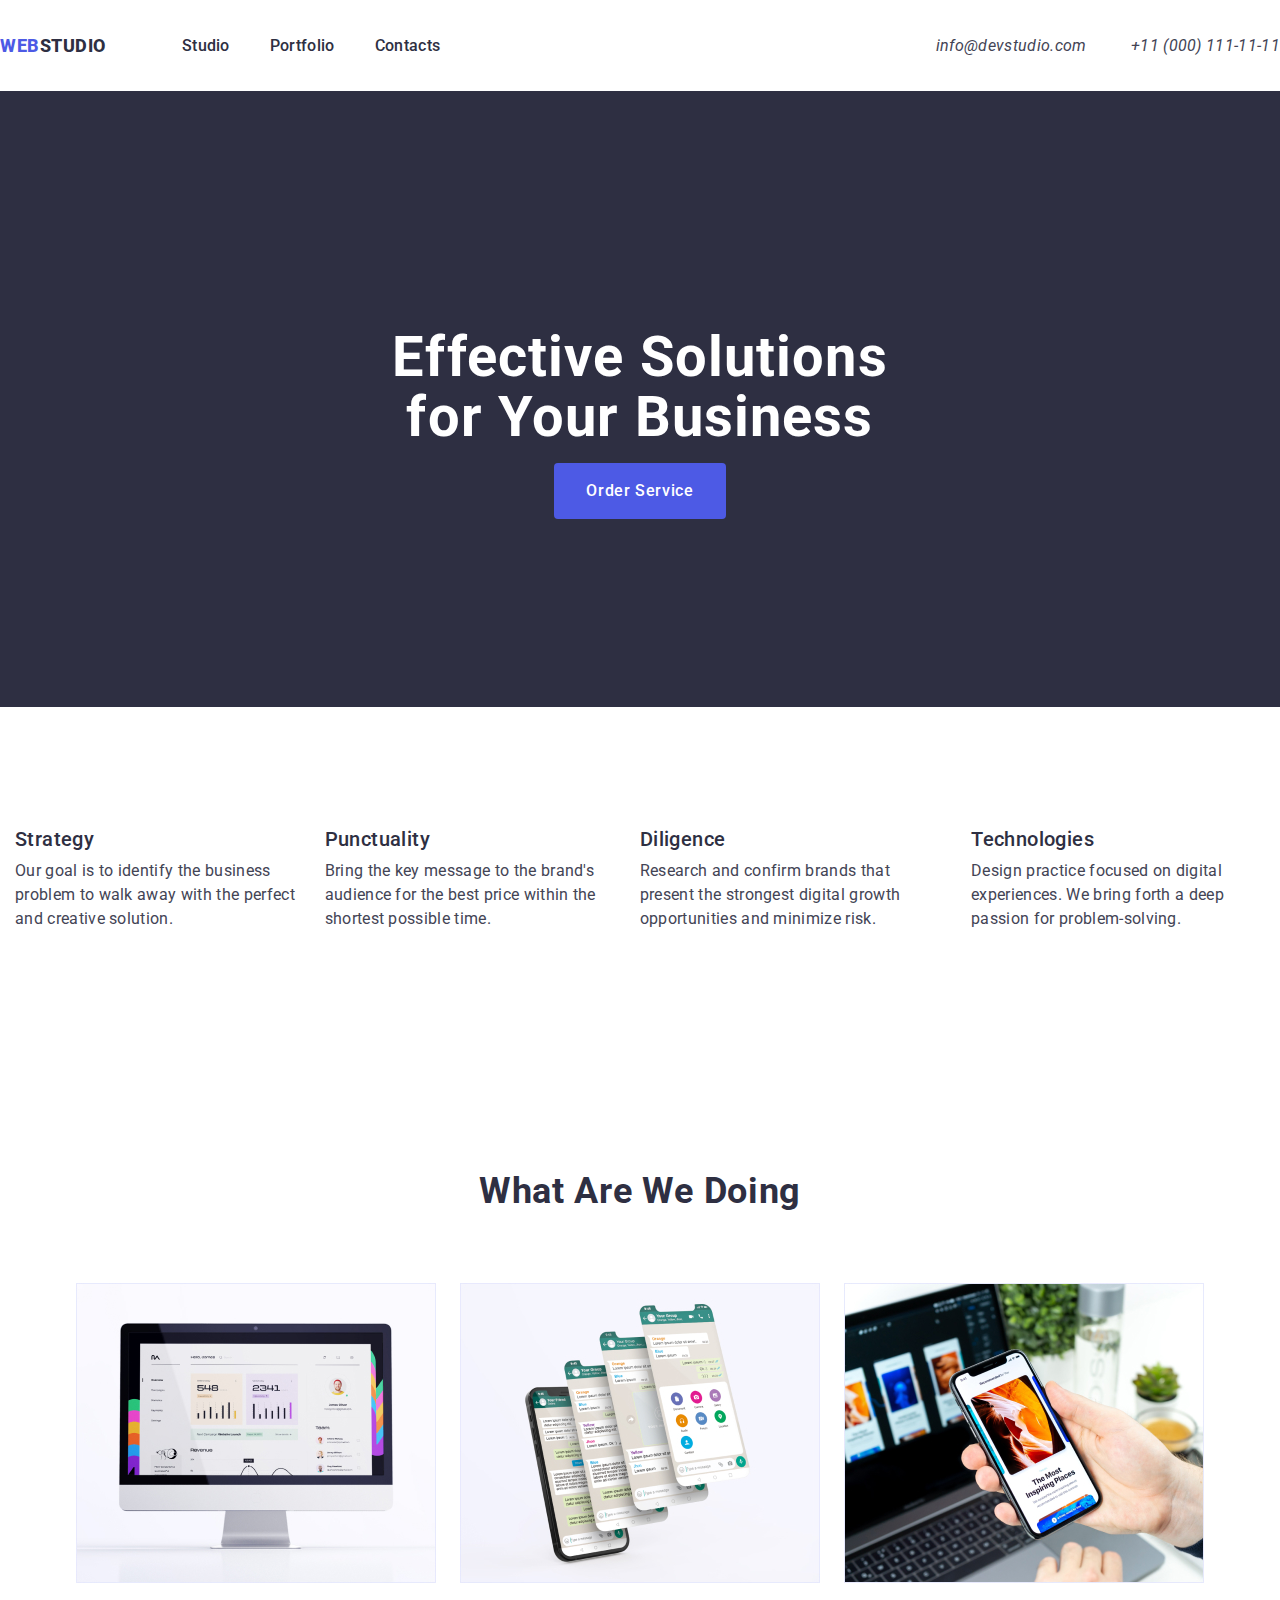
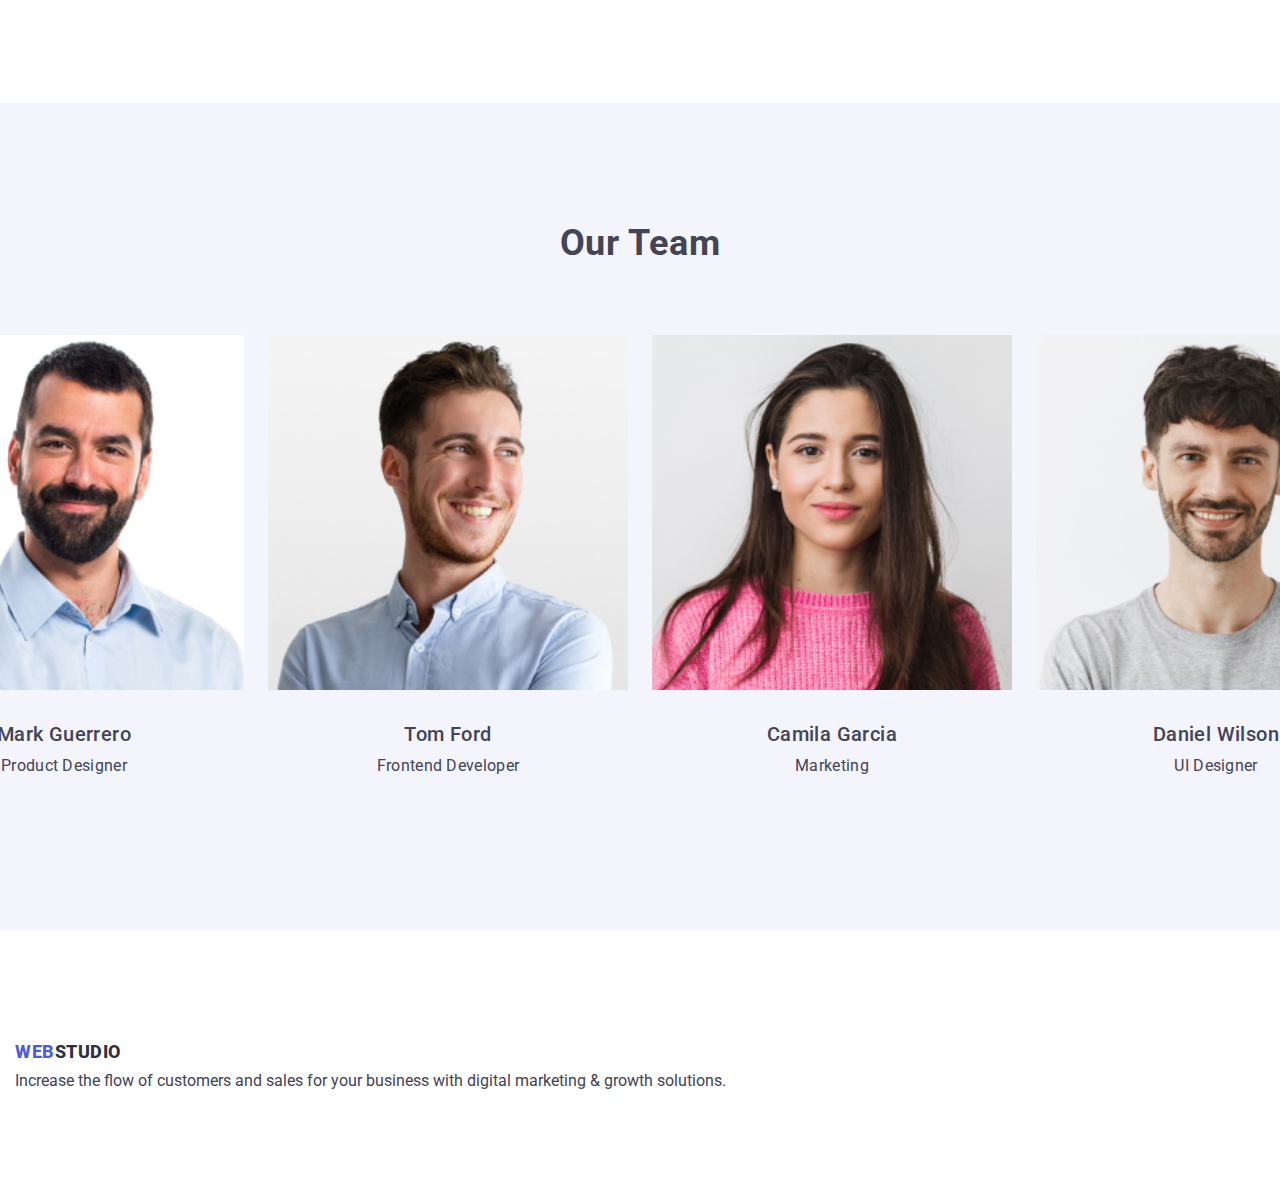
<file: index.html>
<!doctype html><html lang="en"><head><meta charset="UTF-8"><meta name="viewport" content="width=device-width,initial-scale=1"><title>Document</title><link rel="preconnect" href="https://fonts.googleapis.com"><link rel="preconnect" href="https://fonts.gstatic.com" crossorigin><link href="https://fonts.googleapis.com/css2?family=Raleway:wght@800&family=Roboto:wght@400;500;700&display=swap" rel="stylesheet"><link rel="stylesheet" href="./style.css"></head><body><header class="header-page header container"><nav class="header__nav"><a class="header__logo" href="./index.html"><span>Web</span>Studio</a><ul class="header__menu-list nav-menu"><li class="nav-menu__link"><a href="">Studio</a></li><li class="nav-menu__link"><a href="./portfolio.html">Portfolio</a></li><li class="nav-menu__link"><a href="">Contacts</a></li></ul></nav><address class="header__adress header-adress"><a class="header-adress__mailto" href="mailto:info@devstudio.com">info@devstudio.com</a> <a class="header-adress__tel" href="tel:+11(000)111111">+11 (000) 111-11-11</a></address></header><main><section class="hero-page"><div class="container heropage"><h1 class="hero-page__title title">Effective Solutions<br>for Your Business</h1><button class="hero-page__button button">Order Service</button></div></section><section class="features-page"><div class="container"><ul class="features-page__menu menu-features"><li class="menu-features__item"><h2 class="menu-features__title">Strategy</h2><p class="menu-features__text">Our goal is to identify the business problem to walk away with the perfect and creative solution.</p></li><li class="menu-features__item"><h2 class="menu-features__title">Punctuality</h2><p class="menu-features__text">Bring the key message to the brand's audience for the best price within the shortest possible time.</p></li><li class="menu-features__item"><h2 class="menu-features__title">Diligence</h2><p class="menu-features__text">Research and confirm brands that present the strongest digital growth opportunities and minimize risk.</p></li><li class="menu-features__item"><h2 class="menu-features__title">Technologies</h2><p class="menu-features__text">Design practice focused on digital experiences. We bring forth a deep passion for problem-solving.</p></li></ul></div></section><section class="works-page"><div class="conteiner"><h1 class="works-page__title">What are we doing</h1><ul class="work-page__menu menu-works-page"><li class="menu-works-page__item"><img class="menu-works-page__img" src="./source/img/work1.jpg" alt="" width="360"></li><li class="menu-works-page__item"><img class="menu-works-page__img" src="./source/img/work22.jpg" alt="" width="360"></li><li class="menu-works-page__item"><img class="menu-works-page__img" src="./source/img/work3.jpg" alt="" width="360"></li></ul></div></section><section class="team-page"><div class="container"><h1 class="team-page__title">Our Team</h1><ul class="team-page__list team-list"><li class="team-list__item team-item"><div class="team-list__block-img"><img class="team-item__img" src="./source/img/team1.jpg" alt="Mark Guerrero" width="360"></div><div class="team-list__block-description"><h2 class="team-item__name">Mark Guerrero</h2><p class="team-item__proffession">Product Designer</p></div></li><li class="team-list__item"><div class="team-list__block-img"><img class="team-item__img" src="./source/img/team2.jpg" alt="Tom Ford" width="360"></div><div class="team-list__block-description"><h2 class="team-item__name">Tom Ford</h2><p class="team-item__proffession">Frontend Developer</p></div></li><li class="team-list__item"><div class="team-list__block-img"><img class="team-item__img" src="./source/img/team3.jpg" alt="Camila Garcia" width="360"></div><div class="team-list__block-description"><h2 class="team-item__name">Camila Garcia</h2><p class="team-item__proffession">Marketing</p></div></li><li class="team-list__item"><div class="team-list_block-img"><img class="team-item__img" src="./source/img/team4.jpg" alt="Daniel Wilson" width="360"></div><div class="team-list__block-description"><h2 class="team-item__name">Daniel Wilson</h2><p class="team-item__proffession">UI Designer</p></div></li></ul></div></section></main><footer class="footer-page"><div class="container"><a class="footer-page__logo header__logo" href=""><span>WEB</span>Studio</a><p class="footer-page__description">Increase the flow of customers and sales for your business with digital marketing & growth solutions.</p></div></footer></body></html>
</file>
<file: style.css>
* {
  padding: 0px;
  margin: 0px;
  border: 0px;
}

*,
*:before,
*:after {
  -webkit-box-sizing: border-box;
          box-sizing: border-box;
}

html,
body {
  height: 100%;
  min-width: 320px;
  scroll-behavior: smooth;
}

body {
  color: #434455;
  line-height: 1;
  font-family: "Roboto", sans-serif;
  font-size: 16px;
  -ms-text-size-adjust: 100%;
  -moz-text-size-adjust: 100%;
  -webkit-text-size-adjust: 100%;
  -webkit-font-smoothing: antialiased;
  -moz-osx-font-smoothing: grayscale;
}

.container {
  padding: 0 15px;
  margin: 0 auto;
  width: 100%;
}

input,
button,
textarea {
  font-family: "Roboto", sans-serif;
  font-size: inherit;
}

button {
  cursor: pointer;
  color: inherit;
  background-color: transparent;
}

a {
  color: inherit;
  text-decoration: none;
}

ul li {
  list-style: none;
}

img {
  vertical-align: top;
  display: block;
}

h1,
h2,
h3,
h4,
h5,
h6 {
  font-weight: inherit;
  font-size: inherit;
}

.header-page {
  padding: 24px 0px 24px 0px;
}

.header {
  display: -webkit-box;
  display: -ms-flexbox;
  display: flex;
  -webkit-box-align: center;
      -ms-flex-align: center;
          align-items: center;
  -webkit-box-pack: justify;
      -ms-flex-pack: justify;
          justify-content: space-between;
}

.header__nav {
  display: -webkit-box;
  display: -ms-flexbox;
  display: flex;
  -webkit-box-align: center;
      -ms-flex-align: center;
          align-items: center;
}

.header__logo {
  font-size: 18px;
  font-weight: 800;
  line-height: 2.4; /* 116.667% */
  letter-spacing: 0.54px;
  text-transform: uppercase;
  color: #2e2f42;
  margin-right: 76px;
}
.header__logo span {
  color: #4d5ae5;
}

.nav-menu {
  display: -webkit-box;
  display: -ms-flexbox;
  display: flex;
  -webkit-column-gap: 40px;
     -moz-column-gap: 40px;
          column-gap: 40px;
}

.nav-menu__link a {
  font-weight: 500;
  line-height: 24px; /* 150% */
  letter-spacing: 0.32px;
  color: #2e2f42;
}

.header__adress {
  line-height: 24px; /* 150% */
  letter-spacing: 0.32px;
}

.header-adress__mailto {
  margin-right: 40px;
}

.hero-page {
  background-color: #2e2f42;
  padding: 236px 0 188px 0;
}

.hero-page__title {
  color: #ffffff;
  text-align: center;
  font-size: 56px;
  font-weight: 700;
  line-height: 60px; /* 107.143% */
  letter-spacing: 1.12px;
}

.hero-page__button {
  border-radius: 4px;
  padding: 16px 32px;
  background-color: #4d5ae5;
  color: #ffffff;
  font-family: Roboto;
  font-weight: 500;
  line-height: 24px; /* 150% */
  letter-spacing: 0.64px;
  text-align: center;
  margin-top: 16px;
}

.heropage {
  text-align: center;
}

.features-page__menu {
  display: -webkit-box;
  display: -ms-flexbox;
  display: flex;
  -webkit-column-gap: 24px;
     -moz-column-gap: 24px;
          column-gap: 24px;
  padding: 120px 0;
}

.menu-features__title {
  margin-bottom: 8px;
  font-size: 20px;
  font-weight: 500;
  line-height: 24px; /* 120% */
  letter-spacing: 0.4px;
  color: #2e2f42;
}

.menu-features__text {
  line-height: 24px; /* 150% */
  letter-spacing: 0.32px;
}

.works-page {
  padding: 120px 0px 120px 0px;
}

.works-page__title {
  text-align: center;
  font-size: 36px;
  font-weight: 700;
  line-height: 40px; /* 111.111% */
  letter-spacing: 0.72px;
  text-transform: capitalize;
  color: #2e2f42;
}

.work-page__menu {
  display: -webkit-box;
  display: -ms-flexbox;
  display: flex;
  -webkit-column-gap: 24px;
     -moz-column-gap: 24px;
          column-gap: 24px;
  -webkit-box-pack: center;
      -ms-flex-pack: center;
          justify-content: center;
}

.menu-works-page {
  margin: 72px 0px 0px 0px;
}

.team-page {
  padding: 120px 0px 120px 0px;
  background-color: #f4f4fd;
}

.team-page__title {
  font-size: 36px;
  font-weight: 700;
  line-height: 40px; /* 111.111% */
  letter-spacing: 0.72px;
  text-transform: capitalize;
  text-align: center;
  margin: 0px 0px 72px 0px;
}

.team-list {
  display: -webkit-box;
  display: -ms-flexbox;
  display: flex;
  -webkit-box-pack: center;
      -ms-flex-pack: center;
          justify-content: center;
  -webkit-box-align: center;
      -ms-flex-align: center;
          align-items: center;
  -webkit-column-gap: 24px;
     -moz-column-gap: 24px;
          column-gap: 24px;
}

.team-item__name {
  margin: 0px 0px 8px 0px;
  font-size: 20px;
  font-weight: 500;
  line-height: 24px; /* 120% */
  letter-spacing: 0.4px;
}

.team-item__proffession {
  font-size: 16px;
  font-weight: 400;
  line-height: 24px; /* 150% */
  letter-spacing: 0.32px;
}

.team-list__block-description {
  padding: 32px 0;
  text-align: center;
}

.buttons {
  display: -webkit-box;
  display: -ms-flexbox;
  display: flex;
  -webkit-column-gap: 24px;
     -moz-column-gap: 24px;
          column-gap: 24px;
  -webkit-box-pack: center;
      -ms-flex-pack: center;
          justify-content: center;
  padding: 96px 0px 36px 0px;
}

.buttons__item button {
  padding: 12px 24px;
  border-radius: 4px;
  border: 1px solid #e7e9fc;
  background-color: #f4f4fd;
}
.buttons__item button:hover, .buttons__item button:focus {
  background-color: #404bbf;
  color: #fff;
}

.footer-page {
  padding: 100px 0;
}
/*# sourceMappingURL=style.css.map */
</file>
